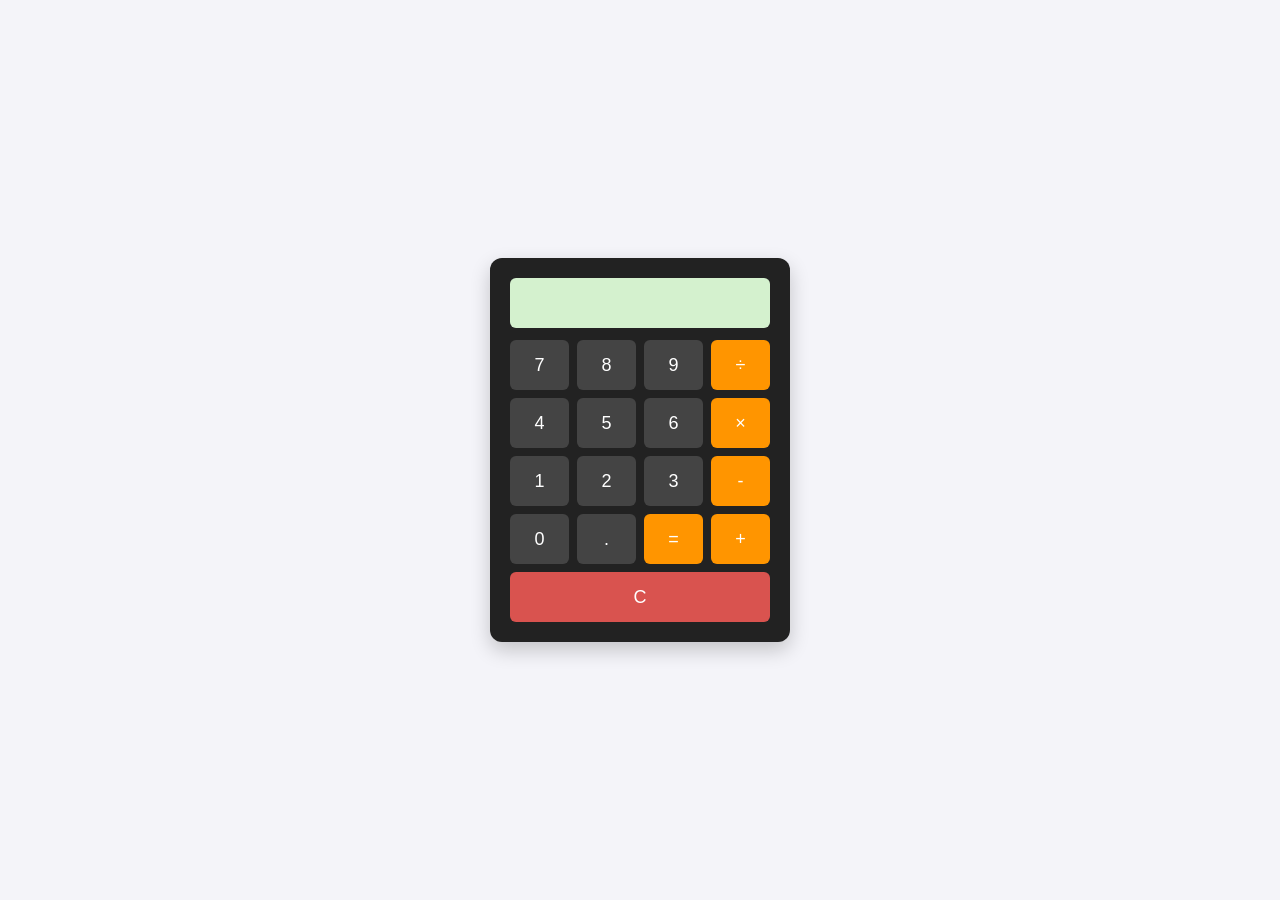
<file: index.html>
<!DOCTYPE html>
<html lang="ja">
<head>
  <meta charset="UTF-8">
  <title>JS電卓</title>
  <link rel="stylesheet" href="style.css">
</head>
<body>
  <div class="calc">
    <input type="text" id="display" readonly>
    <div class="buttons">
      <button data-val="7">7</button>
      <button data-val="8">8</button>
      <button data-val="9">9</button>
      <button class="op" data-val="/">÷</button>
      <button data-val="4">4</button>
      <button data-val="5">5</button>
      <button data-val="6">6</button>
      <button class="op" data-val="*">×</button>
      <button data-val="1">1</button>
      <button data-val="2">2</button>
      <button data-val="3">3</button>
      <button class="op" data-val="-">-</button>
      <button data-val="0">0</button>
      <button data-val=".">.</button>
      <button class="op" id="equals">=</button>
      <button class="op" data-val="+">+</button>
      <button class="clear" id="clear">C</button>
    </div>
  </div>
  <script src="script.js"></script>
</body>
</html>
</file>
<file: style.css>
body {
  display: flex;
  justify-content: center;
  align-items: center;
  height: 100vh;
  background: #f4f4f9;
  font-family: sans-serif;
  margin: 0;
}
.calc {
  background: #222;
  padding: 20px;
  border-radius: 12px;
  box-shadow: 0 8px 20px rgba(0, 0, 0, 0.2);
  width: 260px;
}
#display {
  width: 100%;
  height: 50px;
  font-size: 24px;
  text-align: right;
  margin-bottom: 12px;
  padding: 5px 10px;
  box-sizing: border-box;
  border: none;
  border-radius: 6px;
  background: #d4f1ce;
}
.buttons {
  display: grid;
  grid-template-columns: repeat(4, 1fr);
  gap: 8px;
}
button {
  height: 50px;
  font-size: 18px;
  border: none;
  border-radius: 6px;
  cursor: pointer;
  background: #444;
  color: #fff;
}
button:hover { background: #555; }
.op { background: #ff9500; }
.op:hover { background: #e08500; }
.clear { background: #d9534f; grid-column: span 4; }
.clear:hover { background: #c9302c; }
</file>
